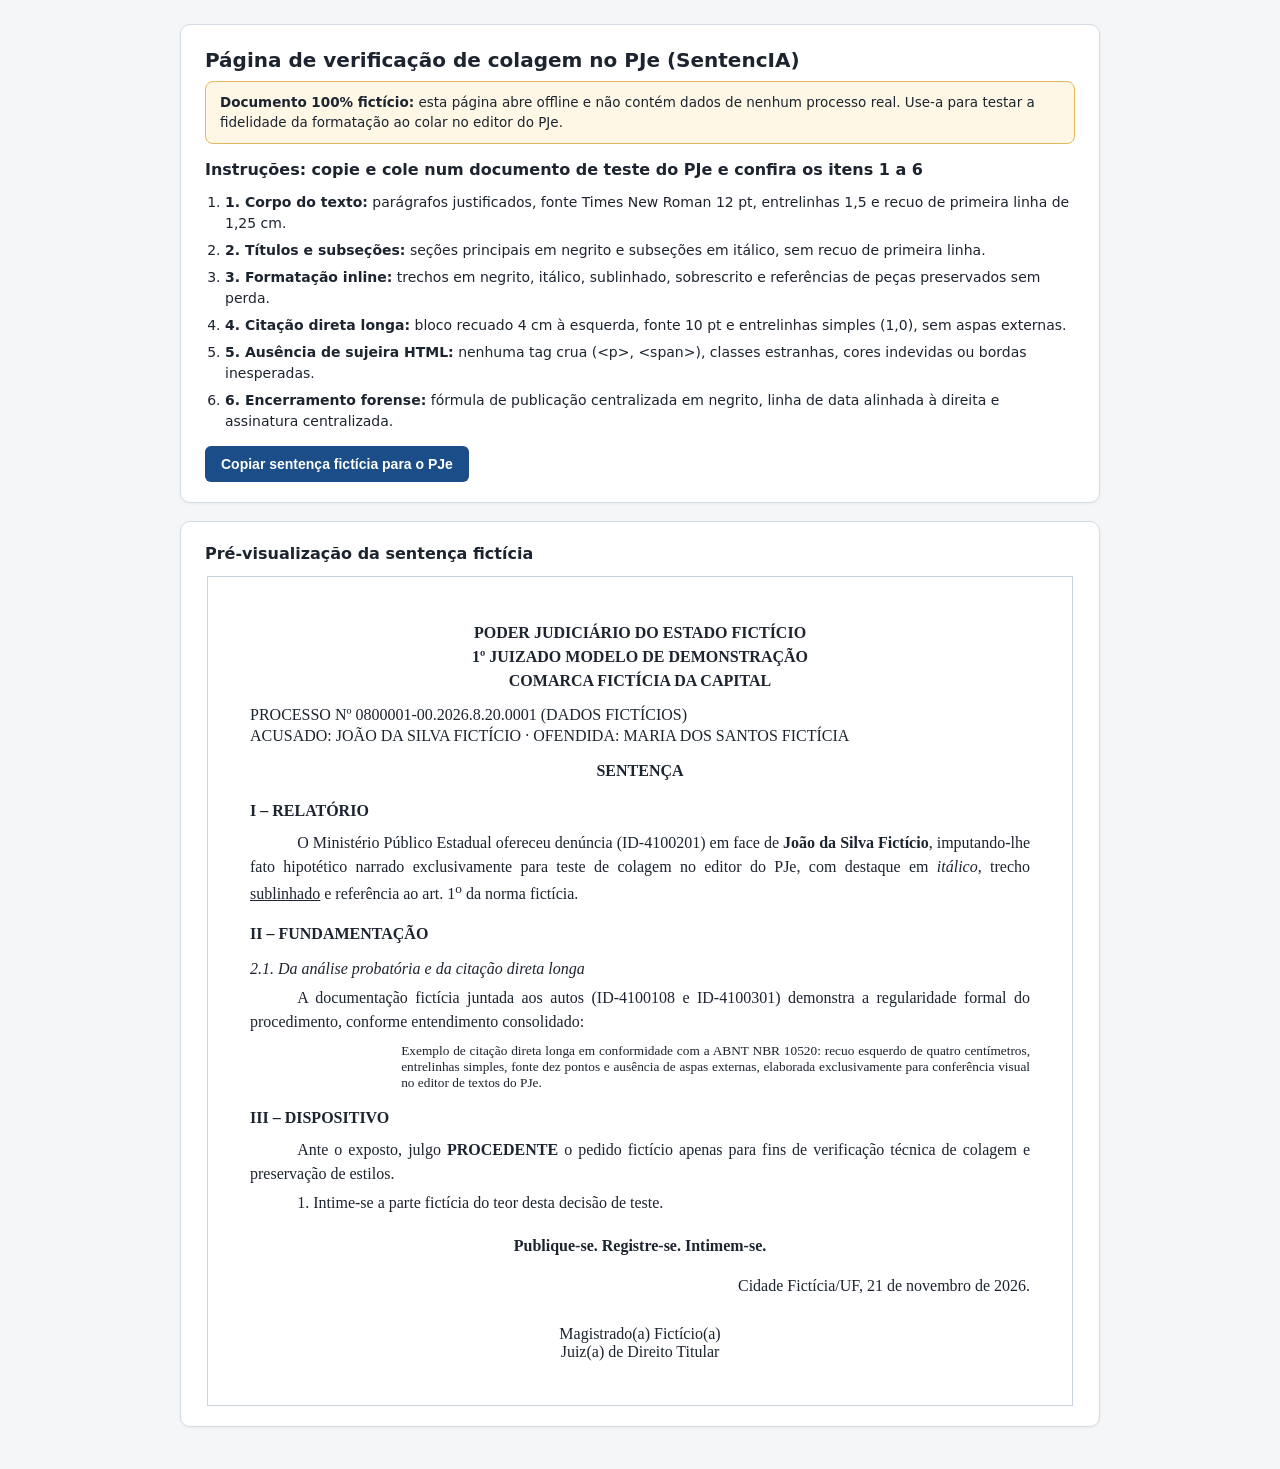
<file: docs/pje/teste-colagem.html>
<!DOCTYPE html>
<html lang="pt-BR">
<head>
  <meta charset="UTF-8" />
  <meta name="viewport" content="width=device-width, initial-scale=1.0" />
  <title>Verificação de Colagem no PJe — SentencIA (Fictício)</title>
  <style>
    :root {
      color-scheme: light;
      font-family: system-ui, -apple-system, "Segoe UI", Roboto, sans-serif;
    }
    body {
      margin: 0;
      padding: 24px;
      background: #f5f6f8;
      color: #1c2430;
      line-height: 1.5;
    }
    .container {
      max-width: 920px;
      margin: 0 auto;
    }
    .card {
      background: #ffffff;
      border: 1px solid #d5dce5;
      border-radius: 10px;
      padding: 20px 24px;
      margin-bottom: 18px;
      box-shadow: 0 1px 3px rgba(0, 0, 0, 0.05);
    }
    h1 {
      margin: 0 0 6px;
      font-size: 20px;
    }
    h2 {
      margin: 0 0 10px;
      font-size: 16px;
    }
    .aviso {
      background: #fff7e6;
      border: 1px solid #e6b85c;
      border-radius: 8px;
      padding: 10px 14px;
      font-size: 13.5px;
      margin-bottom: 14px;
    }
    ol.checklist {
      margin: 0;
      padding-left: 20px;
    }
    ol.checklist li {
      margin-bottom: 6px;
      font-size: 14px;
    }
    .acoes {
      display: flex;
      gap: 10px;
      align-items: center;
      flex-wrap: wrap;
      margin-top: 14px;
    }
    button {
      background: #1b4d89;
      color: #ffffff;
      border: none;
      border-radius: 6px;
      padding: 10px 16px;
      font-size: 14px;
      font-weight: 600;
      cursor: pointer;
    }
    button:hover {
      background: #153c6b;
    }
    #statusCopia {
      font-size: 13.5px;
      font-weight: 600;
      color: #17663a;
    }
    .folha {
      background: #ffffff;
      border: 1px solid #cbd3de;
      padding: 36px 42px;
      max-width: 780px;
      margin: 0 auto;
    }
  </style>
</head>
<body>
  <div class="container">
    <div class="card">
      <h1>Página de verificação de colagem no PJe (SentencIA)</h1>
      <div class="aviso">
        <strong>Documento 100% fictício:</strong> esta página abre offline e não contém dados de nenhum processo real.
        Use-a para testar a fidelidade da formatação ao colar no editor do PJe.
      </div>
      <h2>Instruções: copie e cole num documento de teste do PJe e confira os itens 1 a 6</h2>
      <ol class="checklist">
        <li><strong>1. Corpo do texto:</strong> parágrafos justificados, fonte Times New Roman 12 pt, entrelinhas 1,5 e recuo de primeira linha de 1,25 cm.</li>
        <li><strong>2. Títulos e subseções:</strong> seções principais em negrito e subseções em itálico, sem recuo de primeira linha.</li>
        <li><strong>3. Formatação inline:</strong> trechos em negrito, itálico, sublinhado, sobrescrito e referências de peças preservados sem perda.</li>
        <li><strong>4. Citação direta longa:</strong> bloco recuado 4 cm à esquerda, fonte 10 pt e entrelinhas simples (1,0), sem aspas externas.</li>
        <li><strong>5. Ausência de sujeira HTML:</strong> nenhuma tag crua (&lt;p&gt;, &lt;span&gt;), classes estranhas, cores indevidas ou bordas inesperadas.</li>
        <li><strong>6. Encerramento forense:</strong> fórmula de publicação centralizada em negrito, linha de data alinhada à direita e assinatura centralizada.</li>
      </ol>
      <div class="acoes">
        <button type="button" id="btnCopiarTestePje">Copiar sentença fictícia para o PJe</button>
        <span id="statusCopia" role="status" aria-live="polite"></span>
      </div>
    </div>

    <div class="card">
      <h2>Pré-visualização da sentença fictícia</h2>
      <div class="folha" id="previewFolha"></div>
    </div>
  </div>

  <template id="sentencaPjeHtml">
<p style="text-align: center; text-indent: 0cm; margin-left: 0cm; line-height: 1.5; margin-top: 6pt; margin-bottom: 10pt; font-family: 'Times New Roman', serif; font-size: 12pt"><span style="font-weight: bold">PODER JUDICIÁRIO DO ESTADO FICTÍCIO<br />1º JUIZADO MODELO DE DEMONSTRAÇÃO<br />COMARCA FICTÍCIA DA CAPITAL</span></p>
<p style="text-align: left; text-indent: 0cm; margin-left: 0cm; line-height: 1.15; margin-top: 0pt; margin-bottom: 2pt; font-family: 'Times New Roman', serif; font-size: 12pt">PROCESSO Nº 0800001-00.2026.8.20.0001 (DADOS FICTÍCIOS)</p>
<p style="text-align: left; text-indent: 0cm; margin-left: 0cm; line-height: 1.15; margin-top: 0pt; margin-bottom: 10pt; font-family: 'Times New Roman', serif; font-size: 12pt">ACUSADO: JOÃO DA SILVA FICTÍCIO · OFENDIDA: MARIA DOS SANTOS FICTÍCIA</p>
<p style="text-align: center; text-indent: 0cm; margin-left: 0cm; line-height: 1.5; margin-top: 6pt; margin-bottom: 12pt; font-family: 'Times New Roman', serif; font-size: 12pt"><span style="font-weight: bold">SENTENÇA</span></p>
<p style="text-align: justify; text-indent: 0cm; margin-left: 0cm; line-height: 1.5; margin-top: 12pt; margin-bottom: 6pt; font-family: 'Times New Roman', serif; font-size: 12pt"><span style="font-weight: bold">I – RELATÓRIO</span></p>
<p style="text-align: justify; text-indent: 1.25cm; margin-left: 0cm; line-height: 1.5; margin-top: 0pt; margin-bottom: 4pt; font-family: 'Times New Roman', serif; font-size: 12pt">O Ministério Público Estadual ofereceu denúncia (ID-4100201) em face de <span style="font-weight: bold">João da Silva Fictício</span>, imputando-lhe fato hipotético narrado exclusivamente para teste de colagem no editor do PJe, com destaque em <span style="font-style: italic">itálico</span>, trecho <span style="text-decoration: underline">sublinhado</span> e referência ao art. 1<sup>o</sup> da norma fictícia.</p>
<p style="text-align: justify; text-indent: 0cm; margin-left: 0cm; line-height: 1.5; margin-top: 12pt; margin-bottom: 6pt; font-family: 'Times New Roman', serif; font-size: 12pt"><span style="font-weight: bold">II – FUNDAMENTAÇÃO</span></p>
<p style="text-align: justify; text-indent: 0cm; margin-left: 0cm; line-height: 1.5; margin-top: 8pt; margin-bottom: 4pt; font-family: 'Times New Roman', serif; font-size: 12pt"><span style="font-style: italic">2.1. Da análise probatória e da citação direta longa</span></p>
<p style="text-align: justify; text-indent: 1.25cm; margin-left: 0cm; line-height: 1.5; margin-top: 0pt; margin-bottom: 4pt; font-family: 'Times New Roman', serif; font-size: 12pt">A documentação fictícia juntada aos autos (ID-4100108 e ID-4100301) demonstra a regularidade formal do procedimento, conforme entendimento consolidado:</p>
<p style="text-align: justify; text-indent: 0cm; margin-left: 4cm; line-height: 1.0; margin-top: 6pt; margin-bottom: 6pt; font-family: 'Times New Roman', serif; font-size: 12pt"><span style="font-size: 10pt">Exemplo de citação direta longa em conformidade com a ABNT NBR 10520: recuo esquerdo de quatro centímetros, entrelinhas simples, fonte dez pontos e ausência de aspas externas, elaborada exclusivamente para conferência visual no editor de textos do PJe.</span></p>
<p style="text-align: justify; text-indent: 0cm; margin-left: 0cm; line-height: 1.5; margin-top: 12pt; margin-bottom: 6pt; font-family: 'Times New Roman', serif; font-size: 12pt"><span style="font-weight: bold">III – DISPOSITIVO</span></p>
<p style="text-align: justify; text-indent: 1.25cm; margin-left: 0cm; line-height: 1.5; margin-top: 0pt; margin-bottom: 4pt; font-family: 'Times New Roman', serif; font-size: 12pt">Ante o exposto, julgo <span style="font-weight: bold">PROCEDENTE</span> o pedido fictício apenas para fins de verificação técnica de colagem e preservação de estilos.</p>
<p style="text-align: justify; text-indent: 0cm; margin-left: 1.25cm; line-height: 1.5; margin-top: 2pt; margin-bottom: 4pt; font-family: 'Times New Roman', serif; font-size: 12pt">1. Intime-se a parte fictícia do teor desta decisão de teste.</p>
<p style="text-align: center; text-indent: 0cm; margin-left: 0cm; line-height: 1.5; margin-top: 14pt; margin-bottom: 8pt; font-family: 'Times New Roman', serif; font-size: 12pt"><span style="font-weight: bold">Publique-se. Registre-se. Intimem-se.</span></p>
<p style="text-align: right; text-indent: 0cm; margin-left: 0cm; line-height: 1.5; margin-top: 12pt; margin-bottom: 16pt; font-family: 'Times New Roman', serif; font-size: 12pt">Cidade Fictícia/UF, 21 de novembro de 2026.</p>
<p style="text-align: center; text-indent: 0cm; margin-left: 0cm; line-height: 1.15; margin-top: 20pt; margin-bottom: 6pt; font-family: 'Times New Roman', serif; font-size: 12pt">Magistrado(a) Fictício(a)<br />Juiz(a) de Direito Titular</p>
  </template>

  <script>
    (function () {
      const tpl = document.getElementById("sentencaPjeHtml");
      const htmlPje = (tpl ? tpl.innerHTML : "").trim();
      const preview = document.getElementById("previewFolha");
      if (preview) preview.innerHTML = htmlPje;

      function htmlParaTextoSimples(html) {
        const doc = new DOMParser().parseFromString(html, "text/html");
        const blocos = [];
        function extrairNo(el) {
          let out = "";
          for (const node of el.childNodes) {
            if (node.nodeType === Node.TEXT_NODE) {
              out += node.nodeValue || "";
            } else if (node.nodeType === Node.ELEMENT_NODE) {
              if (node.tagName === "BR") out += "\n";
              else out += extrairNo(node);
            }
          }
          return out.replace(/[ \t]+\n/g, "\n").replace(/\n[ \t]+/g, "\n").trim();
        }
        for (const child of doc.body.children) {
          const txt = extrairNo(child);
          if (txt) blocos.push(txt);
        }
        return blocos.join("\n\n");
      }

      document.getElementById("btnCopiarTestePje")?.addEventListener("click", async () => {
        const status = document.getElementById("statusCopia");
        const textoSimples = htmlParaTextoSimples(htmlPje);
        try {
          if (window.ClipboardItem && navigator.clipboard && navigator.clipboard.write) {
            const item = new window.ClipboardItem({
              "text/html": new Blob([htmlPje], { type: "text/html" }),
              "text/plain": new Blob([textoSimples], { type: "text/plain" }),
            });
            await navigator.clipboard.write([item]);
            if (status) status.textContent = "Copiado! Cole no editor do PJe (Ctrl+V) e confira os itens 1 a 6.";
          } else {
            await navigator.clipboard.writeText(textoSimples);
            if (status) status.textContent = "Seu navegador copiou só o texto; a formatação não foi incluída.";
          }
        } catch (err) {
          if (status) status.textContent = "Não foi possível copiar automaticamente: " + (err.message || err);
        }
      });
    })();
  </script>
</body>
</html>
</file>
